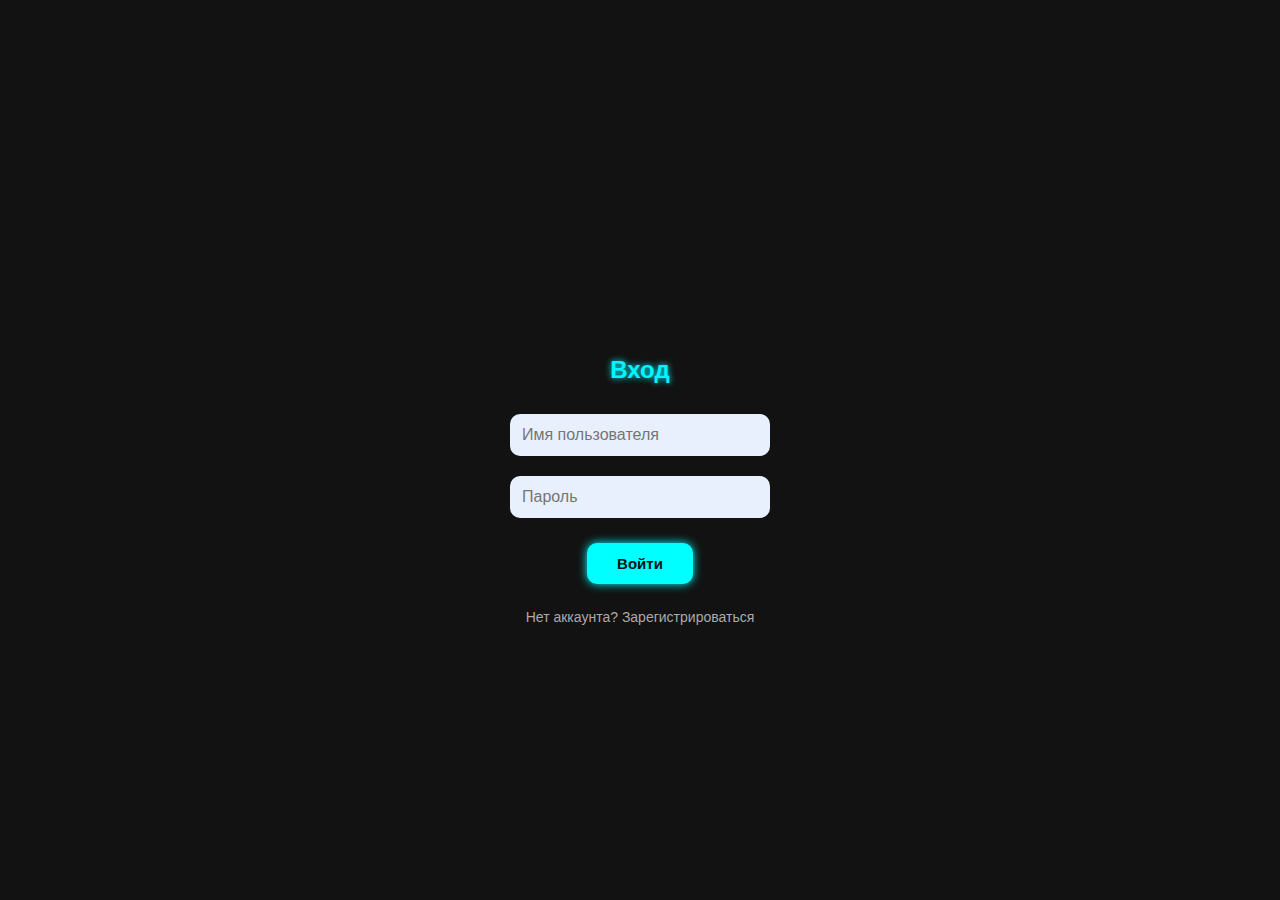
<file: src/main/webapp/index.html>
<!DOCTYPE html>
<html lang="ru">
<head>
  <meta charset="UTF-8">
  <title>Главная</title>
  <link rel="stylesheet" href="style.css">
</head>
<body>
<h2>Привет, <span id="user"></span>!</h2>
<p>Вы успешно вошли.</p>
<button onclick="logout()">Выйти</button>

<script>
  const user = localStorage.getItem('username');
  if (!user) {
    location.href = 'login.html';
  } else {
    document.getElementById('user').innerText = user;
  }

  function logout() {
    localStorage.removeItem('username');
    location.href = 'login.html';
  }
</script>
</body>
</html>
</file>
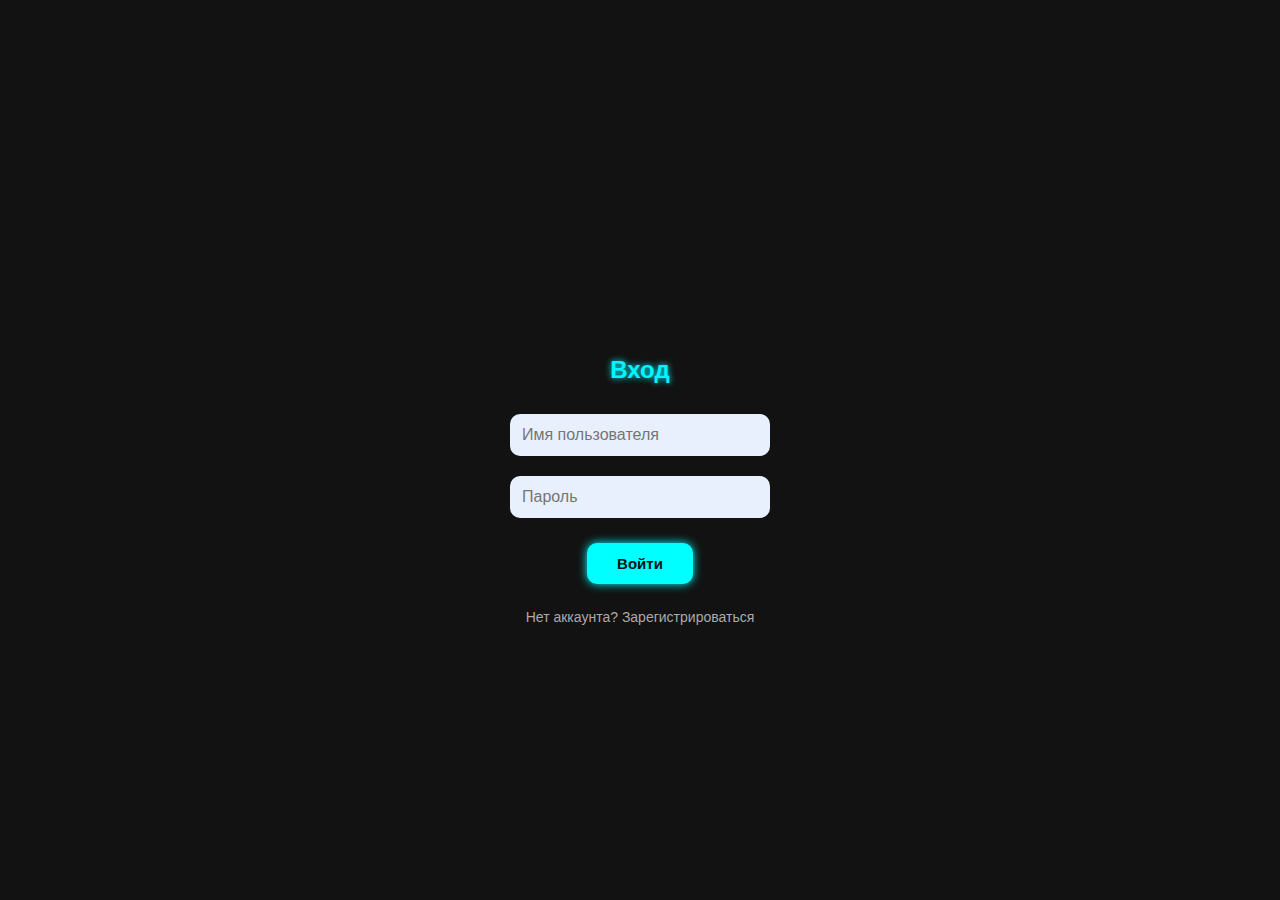
<file: src/main/webapp/login.html>
<!DOCTYPE html>
<html lang="ru">
<head>
    <meta charset="UTF-8">
    <title>Вход</title>
    <link rel="stylesheet" href="style.css">
    <style>
        body {
            background-color: #121212;
            color: #f5f5f5;
            font-family: 'Segoe UI', sans-serif;
            text-align: center;
            padding-top: 100px;
        }

        h2 {
            margin-bottom: 20px;
            color: #00f6ff;
            text-shadow: 0 0 6px #00f6ff;
        }

        input {
            width: 260px;
            padding: 12px;
            margin: 10px 0;
            border-radius: 10px;
            border: none;
            font-size: 16px;
            background-color: #e8f0fe;
            color: #000;
        }

        button {
            margin-top: 15px;
            padding: 12px 30px;
            background-color: #0ff;
            color: #121212;
            border: none;
            border-radius: 10px;
            cursor: pointer;
            font-size: 15px;
            font-weight: bold;
            transition: 0.3s ease;
            box-shadow: 0 0 10px #0ff;
        }

        button:hover {
            background-color: #00cccc;
            box-shadow: 0 0 20px #0ff;
        }

        a {
            color: #aaa;
            text-decoration: none;
        }

        a:hover {
            color: #0ff;
        }

        #status {
            margin-top: 10px;
            color: red;
            font-weight: bold;
        }
    </style>
</head>
<body>
<h2>Вход</h2>
<form id="loginForm">
    <input type="text" id="username" placeholder="Имя пользователя" required><br>
    <input type="password" id="password" placeholder="Пароль" required><br>
    <button type="submit">Войти</button>
</form>

<p id="status"></p>
<p>Нет аккаунта? <a href="register.html">Зарегистрироваться</a></p>

<script>
    document.getElementById("loginForm").addEventListener("submit", async (e) => {
        e.preventDefault();

        const username = document.getElementById('username').value;
        const password = document.getElementById('password').value;

        const res = await fetch('/api/login', {
            method: 'POST',
            headers: {'Content-Type': 'application/json'},
            body: JSON.stringify({ username, password })
        });

        const msg = await res.text();
        if (res.ok) {
            localStorage.setItem('username', username);
            window.location.href = 'main.html';
        } else {
            document.getElementById('status').innerText = '❌ Неверный логин или пароль';
        }
    });
</script>
</body>
</html>
</file>
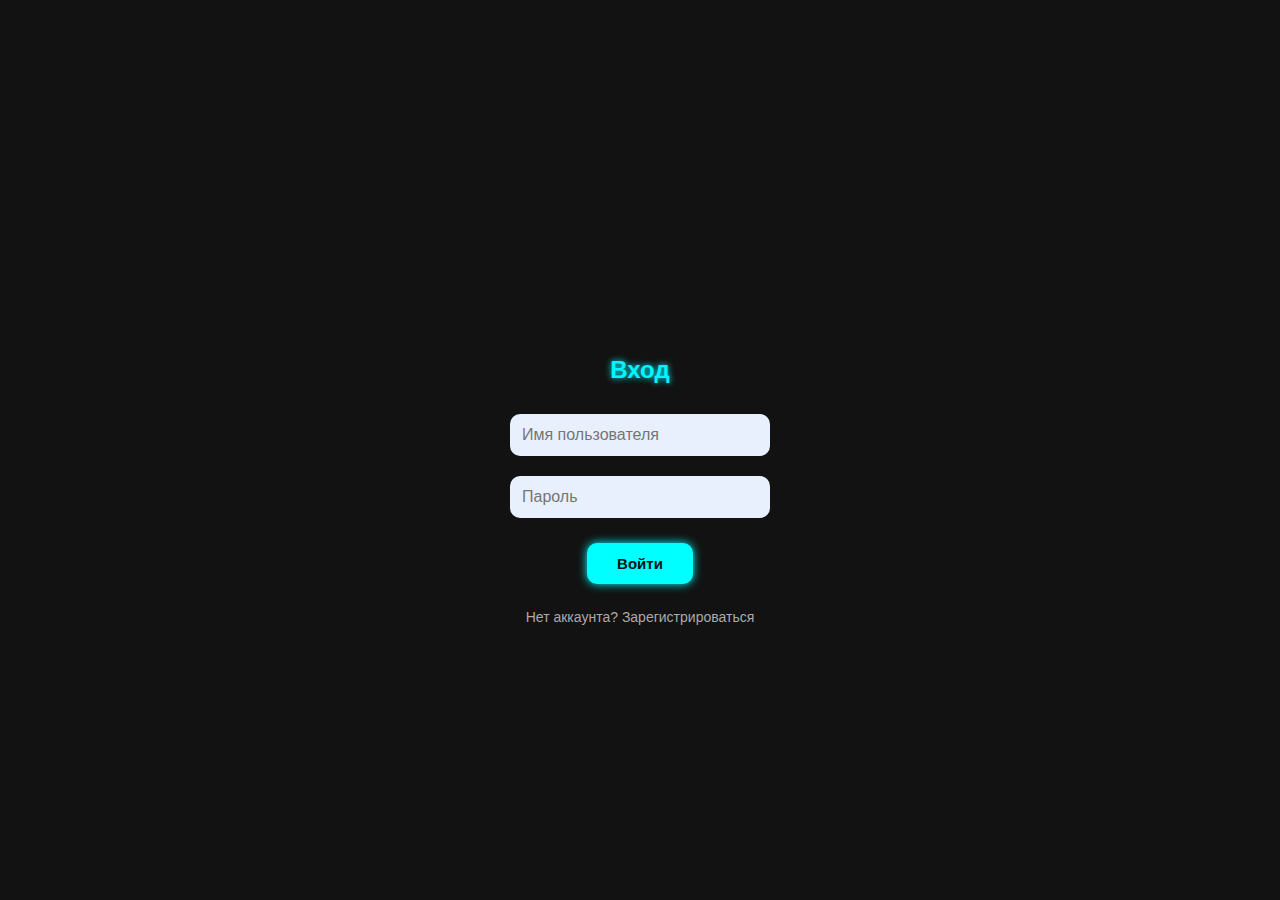
<file: src/main/webapp/main.html>
<!DOCTYPE html>
<html lang="ru">
<head>
  <meta charset="UTF-8">
  <title>Главная</title>
  <style>
    body {
      background-color: #111;
      color: #fff;
      font-family: Arial, sans-serif;
      padding: 20px;
    }

    header {
      display: flex;
      justify-content: space-between;
      align-items: center;
      margin-bottom: 20px;
    }

    .tabs {
      display: flex;
      margin-bottom: 20px;
      border-bottom: 2px solid #0ff;
    }

    .tab {
      padding: 10px 20px;
      cursor: pointer;
      background-color: #222;
      border-radius: 10px 10px 0 0;
      margin-right: 10px;
      color: #0ff;
      transition: background 0.3s;
    }

    .tab.active {
      background-color: #0ff;
      color: #000;
      font-weight: bold;
    }

    .tab:hover {
      background-color: #00cccc;
      color: #000;
    }

    .section {
      display: none;
    }

    .section.active {
      display: block;
    }

    button {
      margin-top: 15px;
      padding: 10px 20px;
      background-color: #0ff;
      color: #121212;
      border: none;
      border-radius: 10px;
      cursor: pointer;
      font-size: 15px;
      font-weight: bold;
      transition: 0.3s ease;
      box-shadow: 0 0 10px #0ff;
    }

    button:hover {
      background-color: #00cccc;
      box-shadow: 0 0 20px #0ff;
    }

    input {
      padding: 10px;
      margin: 8px 0;
      width: 100%;
      border: none;
      border-radius: 10px;
      font-size: 16px;
      background-color: #1e1e1e;
      color: #f5f5f5;
      outline: none;
    }

    #categoryList button {
      margin: 5px;
    }
  </style>
</head>
<body>

<header>
  <h1>Карточки</h1>
  <button onclick="logout()">🚪 Выйти</button>
</header>

<div class="tabs">
  <div class="tab active" onclick="showTab('create')">📄 Создание</div>
  <div class="tab" onclick="showTab('categories')">🗂 Категории</div>
</div>

<!-- ✅ Создание -->
<div id="create" class="section active">
  <form id="cardForm">
    <input type="text" id="question" placeholder="Вопрос" required>
    <input type="text" id="answer" placeholder="Ответ" required>
    <input type="text" id="category" placeholder="Категория (напр. Английский)" required>
    <button type="submit">Создать карточку</button>
  </form>
</div>

<!-- ✅ Категории -->
<div id="categories" class="section">
  <h2>Выберите категорию</h2>
  <div id="categoryList"></div>
</div>

<script>
  const username = localStorage.getItem("username");
  if (!username) {
    alert("Вы не авторизованы");
    window.location.href = "login.html";
  }

  // Вкладки
  function showTab(id) {
    document.querySelectorAll('.tab').forEach(t => t.classList.remove('active'));
    document.querySelectorAll('.section').forEach(s => s.classList.remove('active'));
    document.getElementById(id).classList.add('active');
    document.querySelector(`.tab[onclick="showTab('${id}')"]`).classList.add('active');
  }

  // Выход
  function logout() {
    localStorage.removeItem("username");
    window.location.href = "login.html";
  }

  // Создание карточки
  document.getElementById("cardForm").addEventListener("submit", function (e) {
    e.preventDefault();
    const question = document.getElementById("question").value;
    const answer = document.getElementById("answer").value;
    const category = document.getElementById("category").value;

    fetch("api/cards", {
      method: "POST",
      headers: { "Content-Type": "application/json" },
      body: JSON.stringify({ question, answer, category, createdByUsername: username })
    }).then(res => {
      if (res.ok) {
        loadCategories();
        e.target.reset();
      } else {
        alert("❌ Ошибка при создании карточки");
      }
    });
  });

  // Загрузка категорий
  function loadCategories() {
    fetch("api/cards/categories")
            .then(res => res.json())
            .then(categories => {
              const container = document.getElementById("categoryList");
              container.innerHTML = "";
              categories.forEach(cat => {
                const btn = document.createElement("button");
                btn.textContent = cat;
                btn.onclick = () => {
                  window.location.href = `practice.html?category=${encodeURIComponent(cat)}`;
                };
                container.appendChild(btn);
              });
            });
  }

  loadCategories();
</script>

</body>
</html>
</file>
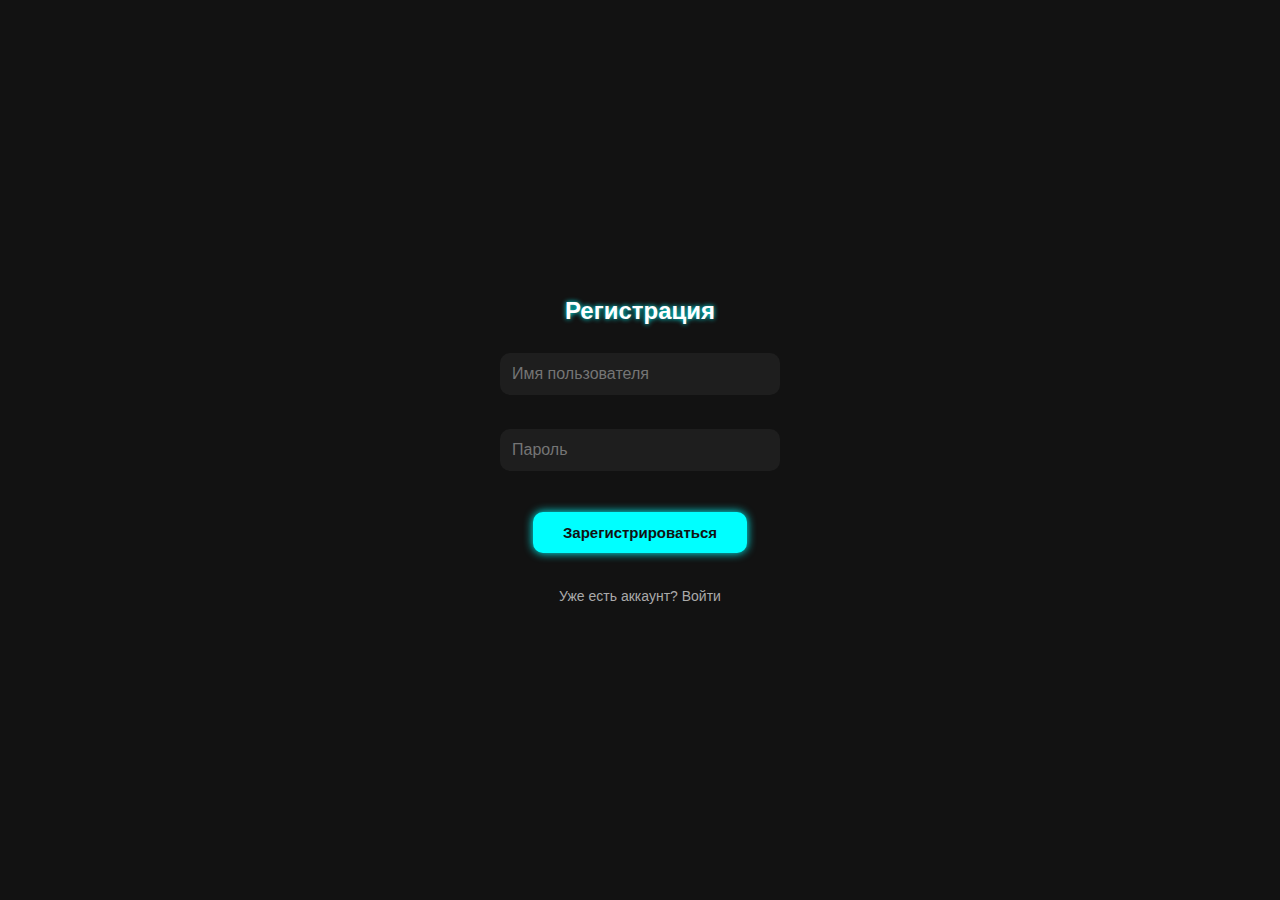
<file: src/main/webapp/register.html>
<!DOCTYPE html>
<html lang="ru">
<head>
    <meta charset="UTF-8">
    <title>Регистрация</title>
    <link rel="stylesheet" href="style.css">
</head>
<body>
<h2>Регистрация</h2>
<input type="text" id="username" placeholder="Имя пользователя"><br>
<input type="password" id="password" placeholder="Пароль"><br>
<button onclick="register()">Зарегистрироваться</button>

<p id="status"></p>
<p>Уже есть аккаунт? <a href="login.html">Войти</a></p>

<script>
    async function register() {
        const username = document.getElementById('username').value;
        const password = document.getElementById('password').value;

        const res = await fetch('/api/register', {
            method: 'POST',
            headers: {'Content-Type': 'application/json'},
            body: JSON.stringify({ username, password })
        });

        const msg = await res.text();
        document.getElementById('status').innerText = res.status === 201
            ? '✅ Регистрация успешна. Можете войти.'
            : '❌ ';
    }
</script>
</body>
</html>
</file>
<file: src/main/webapp/style.css>
* {
  box-sizing: border-box;
  margin: 0;
  padding: 0;
}

body {
  font-family: 'Segoe UI', Tahoma, Geneva, Verdana, sans-serif;
  background-color: #121212;
  color: #f5f5f5;
  display: flex;
  flex-direction: column;
  align-items: center;
  justify-content: center;
  min-height: 100vh;
  padding: 20px;
  animation: fadeIn 1s ease-in;
}

h2 {
  margin-bottom: 20px;
  color: #ffffff;
  text-shadow: 0 0 5px #0ff;
}

input {
  padding: 12px;
  margin: 8px 0;
  width: 280px;
  border: none;
  border-radius: 10px;
  font-size: 16px;
  background-color: #1e1e1e;
  color: #f5f5f5;
  outline: none;
  transition: 0.3s;
  box-shadow: 0 0 0px transparent;
}

input:focus {
  box-shadow: 0 0 8px #0ff;
}

button {
  margin-top: 15px;
  padding: 12px 30px;
  background-color: #0ff;
  color: #121212;
  border: none;
  border-radius: 10px;
  cursor: pointer;
  font-size: 15px;
  font-weight: bold;
  transition: 0.3s ease;
  box-shadow: 0 0 10px #0ff;
}

button:hover {
  background-color: #00cccc;
  box-shadow: 0 0 20px #0ff;
}

p, a {
  margin-top: 15px;
  color: #aaa;
  text-decoration: none;
  font-size: 14px;
}

a:hover {
  color: #0ff;
  text-shadow: 0 0 5px #0ff;
}

#status {
  margin-top: 20px;
  font-weight: bold;
  color: #0ff;
  animation: fadeIn 0.5s ease-in-out;
}

/* Анимации */
@keyframes fadeIn {
  from { opacity: 0; transform: translateY(20px); }
  to { opacity: 1; transform: translateY(0); }
}
.card-container {
  perspective: 1000px;
  width: 300px;
  height: 180px;
  margin: 20px auto;
}

.card {
  width: 100%;
  height: 100%;
  transition: transform 0.8s;
  transform-style: preserve-3d;
  position: relative;
  cursor: pointer;
}

.card.flipped {
  transform: rotateY(180deg);
}

.card-side {
  position: absolute;
  width: 100%;
  height: 100%;
  backface-visibility: hidden;
  background: #00f6ff;
  color: #111;
  display: flex;
  align-items: center;
  justify-content: center;
  border-radius: 12px;
  box-shadow: 0 4px 10px rgba(0,0,0,0.5);
  font-size: 20px;
  padding: 20px;
  box-sizing: border-box;
}

.card-back {
  transform: rotateY(180deg);
  background: #111;
  color: #fff;
}
</file>
